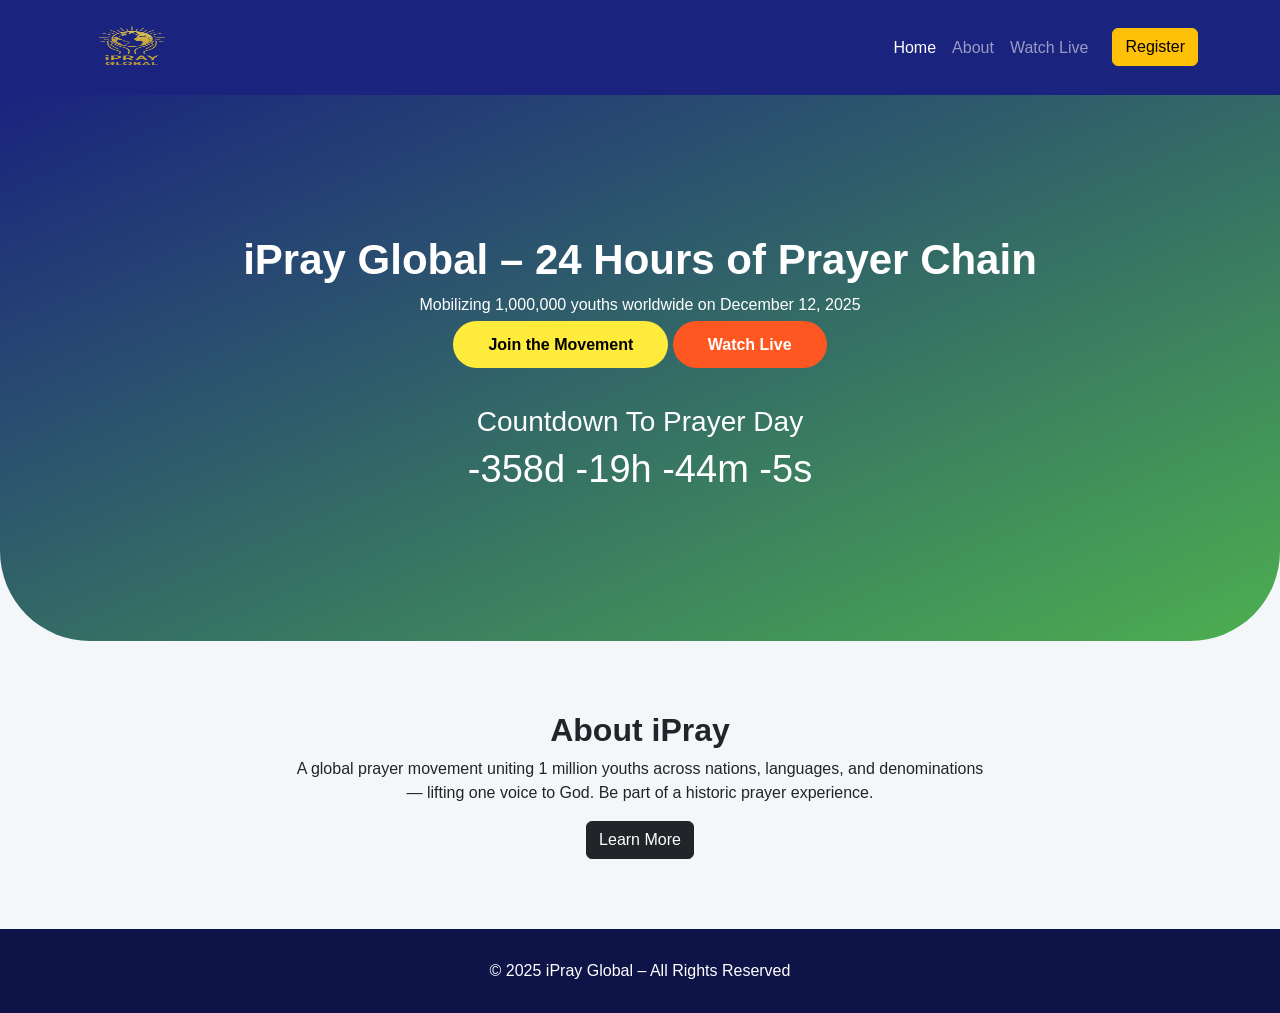
<file: index.html>
<!DOCTYPE html>
<html lang="en">
<head>
<meta charset="UTF-8">
<meta name="viewport" content="width=device-width, initial-scale=1.0">
<title>iPray Global – 24 Hours of Prayer Chain</title>

<link href="https://cdn.jsdelivr.net/npm/bootstrap@5.3.2/dist/css/bootstrap.min.css" rel="stylesheet">
<link rel="stylesheet" href="style.css">

</head>

<body>

<!-- NAVBAR -->
<nav class="navbar navbar-expand-lg navbar-dark">
  <div class="container">
    <a class="navbar-brand" href="index.html">
      <img src="logo.png" height="100" width="100" alt="iPray Logo">
    </a>

    <button class="navbar-toggler" type="button" data-bs-toggle="collapse" data-bs-target="#navMenu">
      <span class="navbar-toggler-icon"></span>
    </button>

    <div class="collapse navbar-collapse" id="navMenu">
      <ul class="navbar-nav ms-auto">
        <li class="nav-item"><a href="index.html" class="nav-link active">Home</a></li>
        <li class="nav-item"><a href="about.html" class="nav-link">About</a></li>
        <li class="nav-item"><a href="live.html" class="nav-link">Watch Live</a></li>
        <li class="nav-item"><a href="register.html" class="btn btn-warning ms-3">Register</a></li>
      </ul>
    </div>
  </div>
</nav>

<section class="hero">
      <div class="container">
        <h1>iPray Global – 24 Hours of Prayer Chain</h1>
        <p>Mobilizing 1,000,000 youths worldwide on December 12, 2025</p>

        <a href="register.html" class="btn-main mt-3">Join the Movement</a>
        <a href="live.html" class="btn-main mt-3" style="background:#ff5722; color:white;">Watch Live</a>

        <h3 class="mt-5">Countdown To Prayer Day</h3>
        <h2 id="countdown" style="font-size:38px;"></h2>
    </div>
</section>

<section class="section text-center">
    <h2><strong>About iPray</strong></h2>
    <p style="max-width:700px; margin:auto;">
        A global prayer movement uniting 1 million youths across nations, languages, and denominations—
        lifting one voice to God. Be part of a historic prayer experience.
    </p>
    <a href="about.html" class="btn btn-dark mt-3">Learn More</a>
</section>

<footer>
    © 2025 iPray Global – All Rights Reserved
</footer>

<script src="https://cdn.jsdelivr.net/npm/bootstrap@5.3.2/dist/js/bootstrap.bundle.min.js"></script>

<script>
var countDownDate = new Date("Dec 12, 2025 00:00:00").getTime();
setInterval(function() {
  var now = new Date().getTime();
  var distance = countDownDate - now;
  var d = Math.floor(distance/ (1000*60*60*24));
  var h = Math.floor((distance%(1000*60*60*24))/(1000*60*60));
  var m = Math.floor((distance%(1000*60*60))/(1000*60));
  var s = Math.floor((distance%(1000*60))/1000);
  document.getElementById("countdown").innerHTML = d+"d "+h+"h "+m+"m "+s+"s";
},1000);
</script>

</body>
</html>
</file>
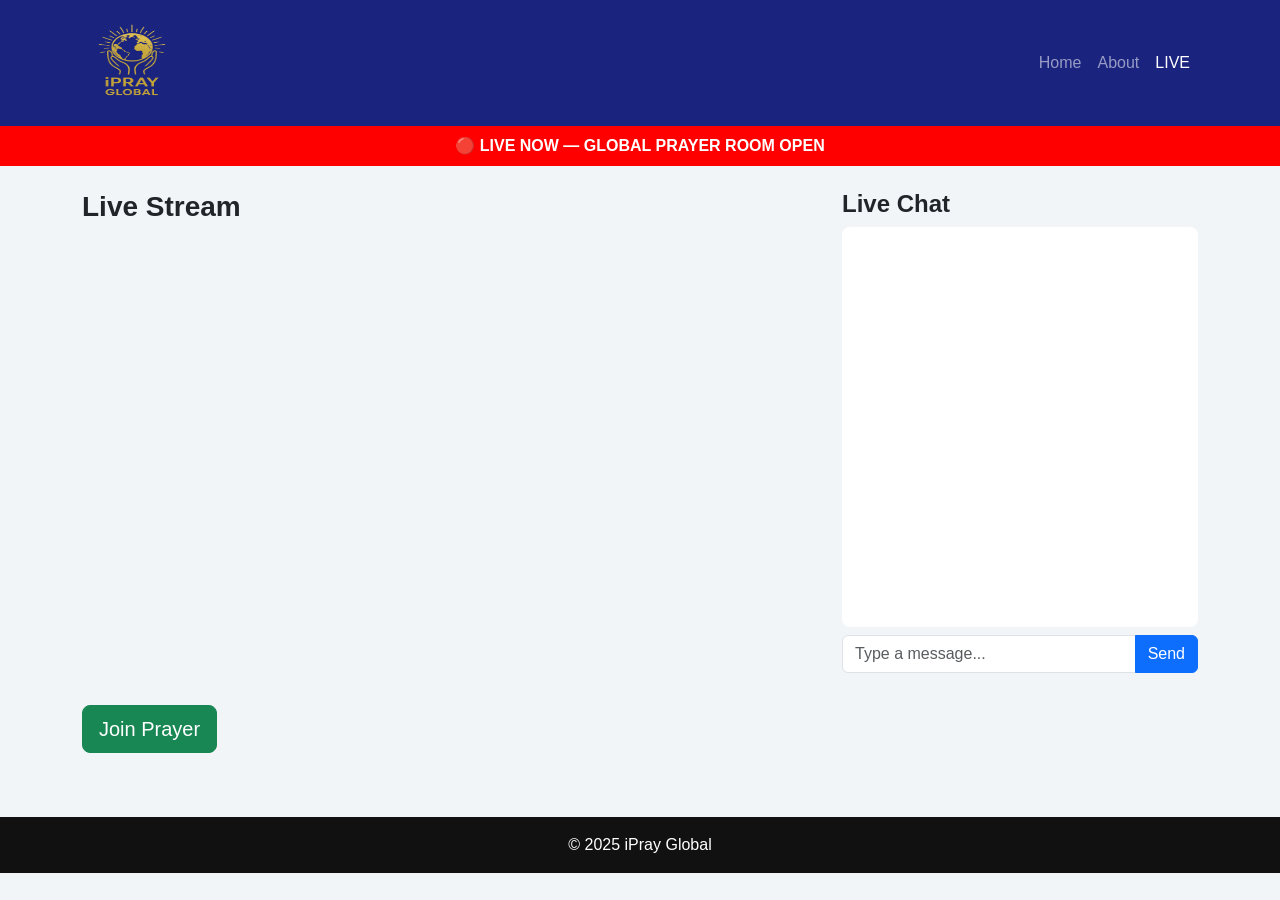
<file: live.html>
<!DOCTYPE html>
<html lang="en">
<head>
<meta charset="UTF-8" />
<meta name="viewport" content="width=device-width, initial-scale=1.0" />
<title>iPray Global – LIVE Prayer</title>

<link href="https://cdn.jsdelivr.net/npm/bootstrap@5.3.2/dist/css/bootstrap.min.css" rel="stylesheet">

<style>
body {
    background: #f2f5f7;
    font-family: Arial, sans-serif;
}
.navbar {
    background: #1a237e;
}

/* Live ticker */
.ticker {
    background: red;
    color: white;
    padding: 8px;
    font-weight: bold;
    animation: pulse 1s infinite;
    text-align: center;
}
@keyframes pulse {
  0% { opacity: 1; }
  50% { opacity: .4; }
  100% { opacity: 1; }
}

/* Chat box */
.chat-box {
    height: 400px;
    background: white;
    border-radius: 8px;
    padding: 10px;
    overflow-y: auto;
}

/* Video */
.video-frame {
    width: 100%;
    height: 450px;
    border: none;
    border-radius: 8px;
}
</style>
</head>

<body>

<!-- NAVBAR -->
<nav class="navbar navbar-expand-lg navbar-dark">
  <div class="container">
    <a class="navbar-brand" href="index.html">
      <img src="logo.png" height="100" width="100">
    </a>

    <button class="navbar-toggler" type="button" data-bs-toggle="collapse" data-bs-target="#navMenu">
      <span class="navbar-toggler-icon"></span>
    </button>

    <div class="collapse navbar-collapse" id="navMenu">
      <ul class="navbar-nav ms-auto">
        <li class="nav-item"><a href="index.html" class="nav-link">Home</a></li>
        <li class="nav-item"><a href="about.html" class="nav-link">About</a></li>
        <li class="nav-item"><a href="live.html" class="nav-link active">LIVE</a></li>
      </ul>
    </div>
  </div>
</nav>

<!-- LIVE TICKER -->
<div class="ticker">🔴 LIVE NOW — GLOBAL PRAYER ROOM OPEN</div>

<!-- MAIN STREAM SECTION -->
<div class="container mt-4">

    <div class="row">
        <!-- LIVE VIDEO -->
        <div class="col-lg-8 mb-3">
            <h3><strong>Live Stream</strong></h3>

            <!-- ✅ Replace YOUTUBE LINK with your live source -->
            <iframe class="video-frame"
                src="https://www.youtube.com/embed/LIVE_STREAM_LINK_HERE"
                allow="accelerometer; autoplay; encrypted-media; gyroscope; picture-in-picture"
                allowfullscreen>
            </iframe>

            <div class="mt-3">
                <a href="#" class="btn btn-success btn-lg">Join Prayer</a>
            </div>
        </div>

        <!-- LIVE CHAT -->
        <div class="col-lg-4">
            <h4><strong>Live Chat</strong></h4>
            <div class="chat-box" id="chatBox">
                <!-- Messages will appear here -->
            </div>

            <div class="input-group mt-2">
                <input type="text" id="chatInput" class="form-control" placeholder="Type a message...">
                <button class="btn btn-primary" onclick="sendChat()">Send</button>
            </div>
        </div>
    </div>
</div>

<script>
// SIMPLE DUMMY CHAT (works even without backend)
function sendChat() {
    var input = document.getElementById("chatInput");
    if(input.value.trim() === '') return;

    var chatBox = document.getElementById("chatBox");
    var message = document.createElement("div");
    message.innerHTML = "<strong>You:</strong> " + input.value;
    chatBox.appendChild(message);
    chatBox.scrollTop = chatBox.scrollHeight;

    input.value = "";
}
</script>

<footer class="mt-5 p-3 text-center text-white" style="background:#111">
    © 2025 iPray Global
</footer>

<script src="https://cdn.jsdelivr.net/npm/bootstrap@5.3.2/dist/js/bootstrap.bundle.min.js"></script>
</body>
</html>
</file>
<file: style.css>
body {
    font-family: 'Poppins', sans-serif;
    background:#f3f7fa;
}

.navbar {
    background:#1a237e !important;
    padding:15px;
}

.navbar-brand img {
    height:55px;
}

.hero {
    background: linear-gradient(to bottom right, #1a237e, #4caf50);
    color:white;
    text-align:center;
    padding:140px 25px;
    border-bottom-left-radius:90px;
    border-bottom-right-radius:90px;
}

.hero h1 {
    font-size:42px;
    font-weight:700;
}

.btn-main {
    padding:15px 35px;
    background:#ffeb3b;
    color:black;
    border-radius:30px;
    font-weight:bold;
    text-decoration:none;
    transition:0.3s;
}

.btn-main:hover {
    background:white;
}

.section {
    padding:70px 20px;
}

.card-box {
    background:white;
    border-radius:15px;
    padding:30px;
    box-shadow:0 2px 12px rgba(0,0,0,0.15);
    margin-bottom:25px;
}
footer {
    background:#0e1448;
    color:white;
    padding:30px;
    text-align:center;
}
</file>
